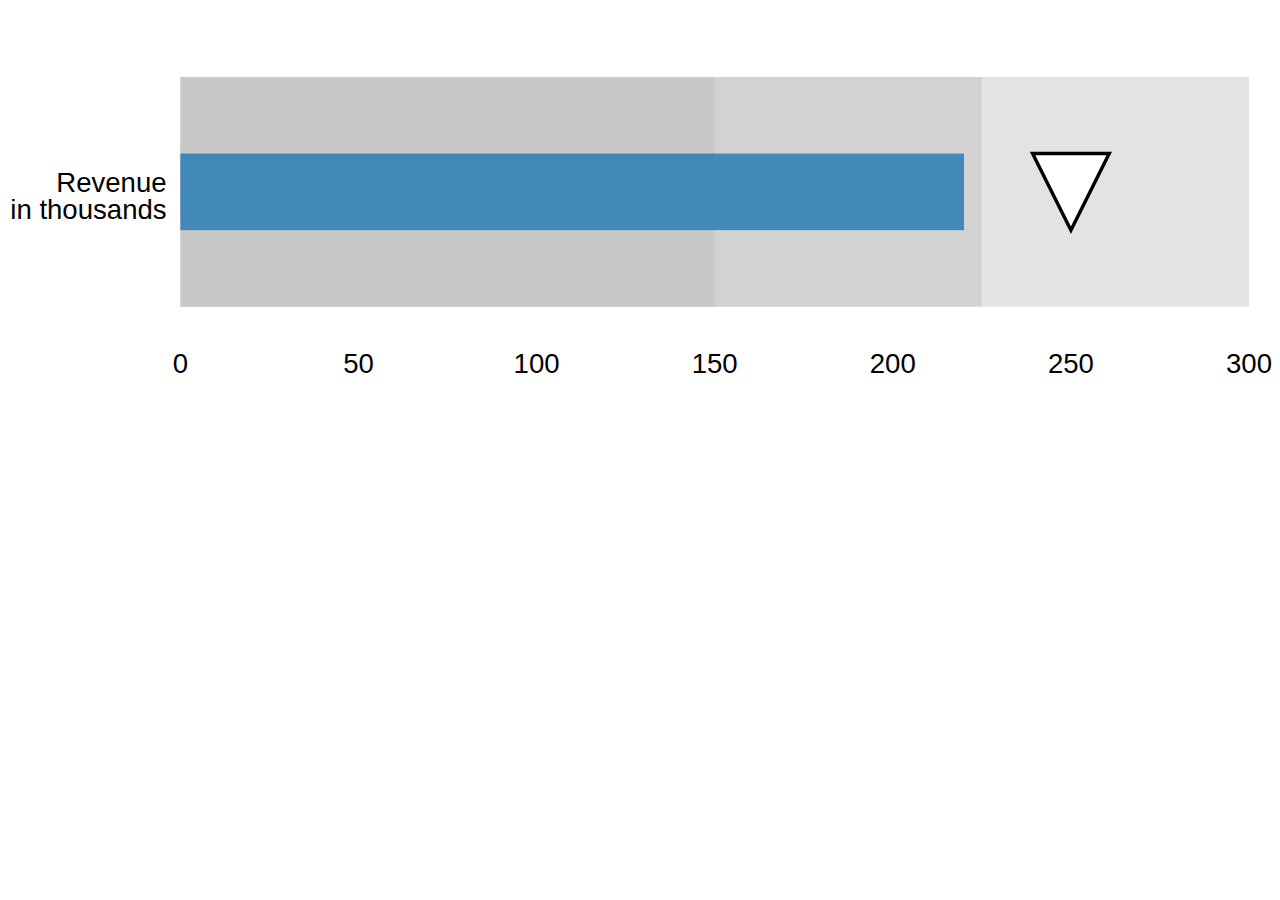
<file: www/lib/angularjs-nvd3-directives-master/examples/bulletChart.html>
<!DOCTYPE html>
<meta charset="utf-8">
<html>
<head>
    <title>Angular.js nvd3.js Bullet Chart Directive</title>
    <script src="js/angular.js"></script>
    <script src="js/d3.js"></script>
    <script src="js/nv.d3.js"></script>
    <script src="../dist/angularjs-nvd3-directives.js"></script>
    <link rel="stylesheet" href="stylesheets/nv.d3.css"/>
    <script>
        var app = angular.module("nvd3TestApp", ['nvd3ChartDirectives']);

        function ExampleCtrl($scope){
            $scope.exampleData =  {
                "title": "Revenue",
                "subtitle": "US$, in thousands",
                "ranges": [150, 225, 300],
                "measures": [220],
                "markers": [250]
            };

 //           $scope.exampleData =  {"title":"Revenue","subtitle":"US$, in thousands","ranges":[50,200,275],"measures":[220],"markers":[250]};
//            $scope.exampleData =  {"title":"Revenue","subtitle":"US$, in thousands","measures":[220],"markers":[250]};

            $scope.rangesFunction = function(){
                console.log('rangesFunction called');
                return function(d){
                    return [50,100,200];
                }
            }

        }
    </script>

</head>
<body ng-app='nvd3TestApp'>

<div ng-controller="ExampleCtrl">
    <nvd3-bullet-chart
            data="exampleData"
            id="exampleId"
            margin="{left:75,top:30,bottom:30,right:10}"
            width="550"
            height="160">
        <svg></svg>
    </nvd3-bullet-chart>

</div>

</body>
</html>
</file>
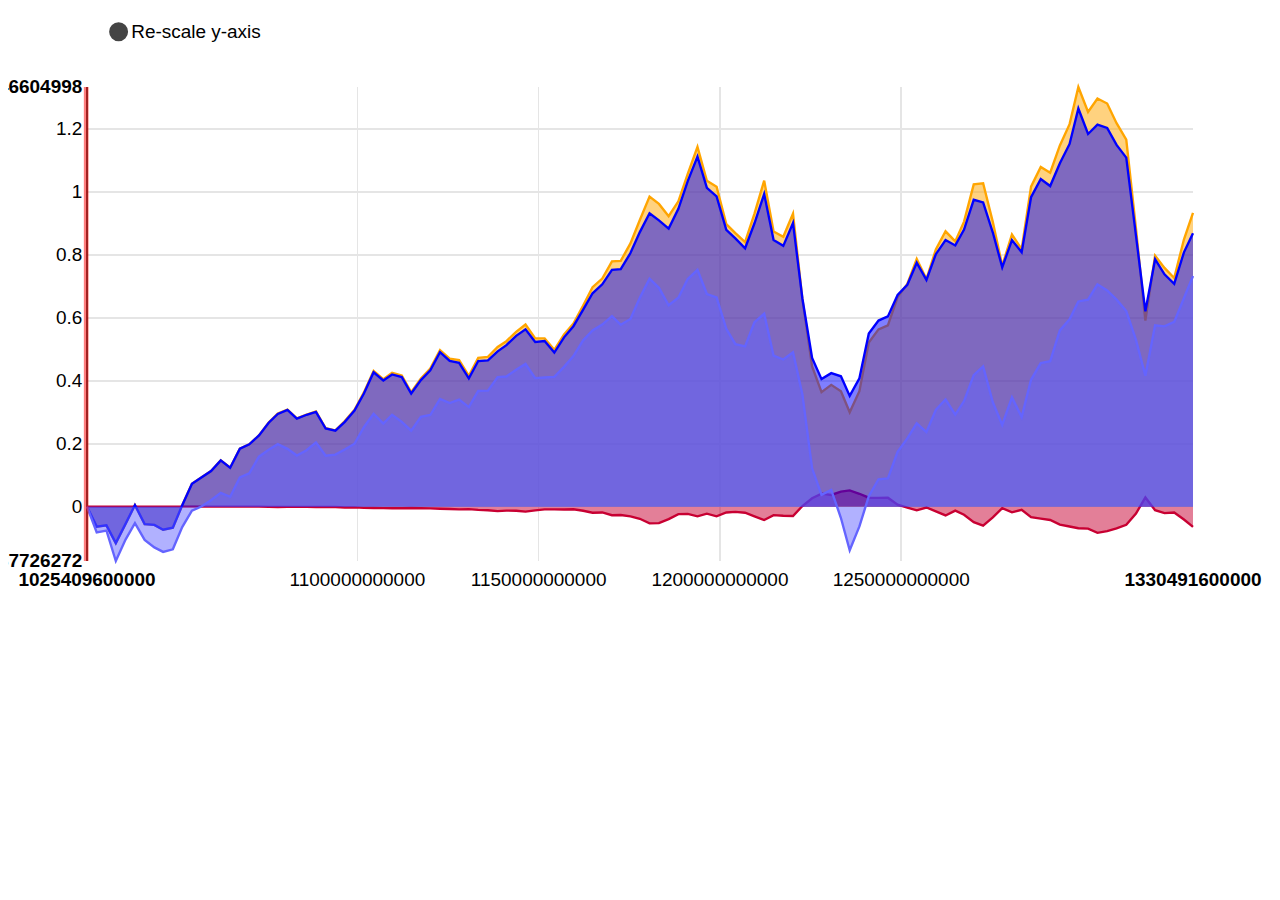
<file: www/lib/angularjs-nvd3-directives-master/examples/cumulativeLineChart.html>
<!DOCTYPE html>
<meta charset="utf-8">
<html>
<head>
    <title>Angular.js nvd3.js Cumulative Line Chart Directive</title>
    <meta http-equiv="content-type" content="text/html; charset=UTF8">
    <script src="js/angular.js"></script>
    <script src="js/d3.js"></script>
    <script src="js/nv.d3.js"></script>
    <script src="../dist/angularjs-nvd3-directives.js"></script>
    <link rel="stylesheet" href="stylesheets/nv.d3.css"/>
    <script>
        var app = angular.module("nvd3TestApp", ['nvd3ChartDirectives']);

        function ExampleCtrl($scope){
            $scope.exampleData = [
                {
                    "key": "Series 1",
                    "values": [ [ 1025409600000 , 0] , [ 1028088000000 , -6.3382185140371] , [ 1030766400000 , -5.9507873460847] , [ 1033358400000 , -11.569146943813] , [ 1036040400000 , -5.4767332317425] , [ 1038632400000 , 0.50794682203014] , [ 1041310800000 , -5.5310285460542] , [ 1043989200000 , -5.7838296963382] , [ 1046408400000 , -7.3249341615649] , [ 1049086800000 , -6.7078630712489] , [ 1051675200000 , 0.44227126150934] , [ 1054353600000 , 7.2481659343222] , [ 1056945600000 , 9.2512381306992] , [ 1059624000000 , 11.341210982529] , [ 1062302400000 , 14.734820409020] , [ 1064894400000 , 12.387148007542] , [ 1067576400000 , 18.436471461827] , [ 1070168400000 , 19.830742266977] , [ 1072846800000 , 22.643205829887] , [ 1075525200000 , 26.743156781239] , [ 1078030800000 , 29.597478802228] , [ 1080709200000 , 30.831697585341] , [ 1083297600000 , 28.054068024708] , [ 1085976000000 , 29.294079423832] , [ 1088568000000 , 30.269264061274] , [ 1091246400000 , 24.934526898906] , [ 1093924800000 , 24.265982759406] , [ 1096516800000 , 27.217794897473] , [ 1099195200000 , 30.802601992077] , [ 1101790800000 , 36.331003758254] , [ 1104469200000 , 43.142498700060] , [ 1107147600000 , 40.558263931958] , [ 1109566800000 , 42.543622385800] , [ 1112245200000 , 41.683584710331] , [ 1114833600000 , 36.375367302328] , [ 1117512000000 , 40.719688980730] , [ 1120104000000 , 43.897963036919] , [ 1122782400000 , 49.797033975368] , [ 1125460800000 , 47.085993935989] , [ 1128052800000 , 46.601972859745] , [ 1130734800000 , 41.567784572762] , [ 1133326800000 , 47.296923737245] , [ 1136005200000 , 47.642969612080] , [ 1138683600000 , 50.781515820954] , [ 1141102800000 , 52.600229204305] , [ 1143781200000 , 55.599684490628] , [ 1146369600000 , 57.920388436633] , [ 1149048000000 , 53.503593218971] , [ 1151640000000 , 53.522973979964] , [ 1154318400000 , 49.846822298548] , [ 1156996800000 , 54.721341614650] , [ 1159588800000 , 58.186236223191] , [ 1162270800000 , 63.908065540997] , [ 1164862800000 , 69.767285129367] , [ 1167541200000 , 72.534013373592] , [ 1170219600000 , 77.991819436573] , [ 1172638800000 , 78.143584404990] , [ 1175313600000 , 83.702398665233] , [ 1177905600000 , 91.140859312418] , [ 1180584000000 , 98.590960607028] , [ 1183176000000 , 96.245634754228] , [ 1185854400000 , 92.326364432615] , [ 1188532800000 , 97.068765332230] , [ 1191124800000 , 105.81025556260] , [ 1193803200000 , 114.38348777791] , [ 1196398800000 , 103.59604949810] , [ 1199077200000 , 101.72488429307] , [ 1201755600000 , 89.840147735028] , [ 1204261200000 , 86.963597532664] , [ 1206936000000 , 84.075505208491] , [ 1209528000000 , 93.170105645831] , [ 1212206400000 , 103.62838083121] , [ 1214798400000 , 87.458241365091] , [ 1217476800000 , 85.808374141319] , [ 1220155200000 , 93.158054469193] , [ 1222747200000 , 65.973252382360] , [ 1225425600000 , 44.580686638224] , [ 1228021200000 , 36.418977140128] , [ 1230699600000 , 38.727678144761] , [ 1233378000000 , 36.692674173387] , [ 1235797200000 , 30.033022809480] , [ 1238472000000 , 36.707532162718] , [ 1241064000000 , 52.191457688389] , [ 1243742400000 , 56.357883979735] , [ 1246334400000 , 57.629002180305] , [ 1249012800000 , 66.650985790166] , [ 1251691200000 , 70.839243432186] , [ 1254283200000 , 78.731998491499] , [ 1256961600000 , 72.375528540349] , [ 1259557200000 , 81.738387881630] , [ 1262235600000 , 87.539792394232] , [ 1264914000000 , 84.320762662273] , [ 1267333200000 , 90.621278391889] , [ 1270008000000 , 102.47144881651] , [ 1272600000000 , 102.79320353429] , [ 1275278400000 , 90.529736050479] , [ 1277870400000 , 76.580859994531] , [ 1280548800000 , 86.548979376972] , [ 1283227200000 , 81.879653334089] , [ 1285819200000 , 101.72550015956] , [ 1288497600000 , 107.97964852260] , [ 1291093200000 , 106.16240630785] , [ 1293771600000 , 114.84268599533] , [ 1296450000000 , 121.60793322282] , [ 1298869200000 , 133.41437346605] , [ 1301544000000 , 125.46646042904] , [ 1304136000000 , 129.76784954301] , [ 1306814400000 , 128.15798861044] , [ 1309406400000 , 121.92388706072] , [ 1312084800000 , 116.70036100870] , [ 1314763200000 , 88.367701837033] , [ 1317355200000 , 59.159665765725] , [ 1320033600000 , 79.793568139753] , [ 1322629200000 , 75.903834028417] , [ 1325307600000 , 72.704218209157] , [ 1327986000000 , 84.936990804097] , [ 1330491600000 , 93.388148670744]]
                },
                {
                    "key": "Series 2",
                    "values": [ [ 1025409600000 , 0] , [ 1028088000000 , 0] , [ 1030766400000 , 0] , [ 1033358400000 , 0] , [ 1036040400000 , 0] , [ 1038632400000 , 0] , [ 1041310800000 , 0] , [ 1043989200000 , 0] , [ 1046408400000 , 0] , [ 1049086800000 , 0] , [ 1051675200000 , 0] , [ 1054353600000 , 0] , [ 1056945600000 , 0] , [ 1059624000000 , 0] , [ 1062302400000 , 0] , [ 1064894400000 , 0] , [ 1067576400000 , 0] , [ 1070168400000 , 0] , [ 1072846800000 , 0] , [ 1075525200000 , -0.049184266875945] , [ 1078030800000 , -0.10757569491991] , [ 1080709200000 , -0.075601531307242] , [ 1083297600000 , -0.061245277988149] , [ 1085976000000 , -0.068227316401169] , [ 1088568000000 , -0.11242758058502] , [ 1091246400000 , -0.074848439408270] , [ 1093924800000 , -0.11465623676497] , [ 1096516800000 , -0.24370633342416] , [ 1099195200000 , -0.21523268478893] , [ 1101790800000 , -0.37859370911822] , [ 1104469200000 , -0.41932884345151] , [ 1107147600000 , -0.45393735984802] , [ 1109566800000 , -0.50868179522598] , [ 1112245200000 , -0.48164396881207] , [ 1114833600000 , -0.41605962887194] , [ 1117512000000 , -0.48490348490240] , [ 1120104000000 , -0.55071036101311] , [ 1122782400000 , -0.67489170505394] , [ 1125460800000 , -0.74978070939342] , [ 1128052800000 , -0.86395050745343] , [ 1130734800000 , -0.78524898506764] , [ 1133326800000 , -0.99800440950854] , [ 1136005200000 , -1.1177951153878] , [ 1138683600000 , -1.4119975432964] , [ 1141102800000 , -1.2409959736465] , [ 1143781200000 , -1.3088936375431] , [ 1146369600000 , -1.5495785469683] , [ 1149048000000 , -1.1563414981293] , [ 1151640000000 , -0.87192471725994] , [ 1154318400000 , -0.84073995183442] , [ 1156996800000 , -0.88761892867370] , [ 1159588800000 , -0.81748513917485] , [ 1162270800000 , -1.2874081041274] , [ 1164862800000 , -1.9234702981339] , [ 1167541200000 , -1.8377768147648] , [ 1170219600000 , -2.7107654031830] , [ 1172638800000 , -2.6493268125418] , [ 1175313600000 , -3.0814553134551] , [ 1177905600000 , -3.8509837783574] , [ 1180584000000 , -5.2919167850718] , [ 1183176000000 , -5.2297750650773] , [ 1185854400000 , -3.9335668501451] , [ 1188532800000 , -2.3695525190114] , [ 1191124800000 , -2.3084243151854] , [ 1193803200000 , -3.0753680726738] , [ 1196398800000 , -2.2346609938962] , [ 1199077200000 , -3.0598810361615] , [ 1201755600000 , -1.8410154270386] , [ 1204261200000 , -1.6479442038620] , [ 1206936000000 , -1.9293858622780] , [ 1209528000000 , -3.0769590460943] , [ 1212206400000 , -4.2423933501421] , [ 1214798400000 , -2.6951491617768] , [ 1217476800000 , -2.8981825939957] , [ 1220155200000 , -2.9662727940324] , [ 1222747200000 , 0.21556750497498] , [ 1225425600000 , 2.6784995167088] , [ 1228021200000 , 4.1296711248958] , [ 1230699600000 , 3.7311068218734] , [ 1233378000000 , 4.7695330866954] , [ 1235797200000 , 5.1919133040990] , [ 1238472000000 , 4.1025856045660] , [ 1241064000000 , 2.8498939666225] , [ 1243742400000 , 2.8106017222851] , [ 1246334400000 , 2.8456526669963] , [ 1249012800000 , 0.65563070754298] , [ 1251691200000 , -0.30022343874633] , [ 1254283200000 , -1.1600358228964] , [ 1256961600000 , -0.26674408835052] , [ 1259557200000 , -1.4693389757812] , [ 1262235600000 , -2.7855421590594] , [ 1264914000000 , -1.2668244065703] , [ 1267333200000 , -2.5537804115548] , [ 1270008000000 , -4.9144552474502] , [ 1272600000000 , -6.0484408234831] , [ 1275278400000 , -3.3834349033750] , [ 1277870400000 , -0.46752826932523] , [ 1280548800000 , -1.8030186027963] , [ 1283227200000 , -0.99623230097881] , [ 1285819200000 , -3.3475370235594] , [ 1288497600000 , -3.8187026520342] , [ 1291093200000 , -4.2354146250353] , [ 1293771600000 , -5.6795404292885] , [ 1296450000000 , -6.2928665328172] , [ 1298869200000 , -6.8549277434419] , [ 1301544000000 , -6.9925308360918] , [ 1304136000000 , -8.3216548655839] , [ 1306814400000 , -7.7682867271435] , [ 1309406400000 , -6.9244213301058] , [ 1312084800000 , -5.7407624451404] , [ 1314763200000 , -2.1813149077927] , [ 1317355200000 , 2.9407596325999] , [ 1320033600000 , -1.1130607112134] , [ 1322629200000 , -2.0274822307752] , [ 1325307600000 , -1.8372559072154] , [ 1327986000000 , -4.0732815531148] , [ 1330491600000 , -6.4417038470291]]
                },
                {
                    "key": "Series 3",
                    "values": [ [ 1025409600000 , 0] , [ 1028088000000 , -6.3382185140371] , [ 1030766400000 , -5.9507873460847] , [ 1033358400000 , -11.569146943813] , [ 1036040400000 , -5.4767332317425] , [ 1038632400000 , 0.50794682203014] , [ 1041310800000 , -5.5310285460542] , [ 1043989200000 , -5.7838296963382] , [ 1046408400000 , -7.3249341615649] , [ 1049086800000 , -6.7078630712489] , [ 1051675200000 , 0.44227126150934] , [ 1054353600000 , 7.2481659343222] , [ 1056945600000 , 9.2512381306992] , [ 1059624000000 , 11.341210982529] , [ 1062302400000 , 14.734820409020] , [ 1064894400000 , 12.387148007542] , [ 1067576400000 , 18.436471461827] , [ 1070168400000 , 19.830742266977] , [ 1072846800000 , 22.643205829887] , [ 1075525200000 , 26.693972514363] , [ 1078030800000 , 29.489903107308] , [ 1080709200000 , 30.756096054034] , [ 1083297600000 , 27.992822746720] , [ 1085976000000 , 29.225852107431] , [ 1088568000000 , 30.156836480689] , [ 1091246400000 , 24.859678459498] , [ 1093924800000 , 24.151326522641] , [ 1096516800000 , 26.974088564049] , [ 1099195200000 , 30.587369307288] , [ 1101790800000 , 35.952410049136] , [ 1104469200000 , 42.723169856608] , [ 1107147600000 , 40.104326572110] , [ 1109566800000 , 42.034940590574] , [ 1112245200000 , 41.201940741519] , [ 1114833600000 , 35.959307673456] , [ 1117512000000 , 40.234785495828] , [ 1120104000000 , 43.347252675906] , [ 1122782400000 , 49.122142270314] , [ 1125460800000 , 46.336213226596] , [ 1128052800000 , 45.738022352292] , [ 1130734800000 , 40.782535587694] , [ 1133326800000 , 46.298919327736] , [ 1136005200000 , 46.525174496692] , [ 1138683600000 , 49.369518277658] , [ 1141102800000 , 51.359233230659] , [ 1143781200000 , 54.290790853085] , [ 1146369600000 , 56.370809889665] , [ 1149048000000 , 52.347251720842] , [ 1151640000000 , 52.651049262704] , [ 1154318400000 , 49.006082346714] , [ 1156996800000 , 53.833722685976] , [ 1159588800000 , 57.368751084016] , [ 1162270800000 , 62.620657436870] , [ 1164862800000 , 67.843814831233] , [ 1167541200000 , 70.696236558827] , [ 1170219600000 , 75.281054033390] , [ 1172638800000 , 75.494257592448] , [ 1175313600000 , 80.620943351778] , [ 1177905600000 , 87.289875534061] , [ 1180584000000 , 93.299043821956] , [ 1183176000000 , 91.015859689151] , [ 1185854400000 , 88.392797582470] , [ 1188532800000 , 94.699212813219] , [ 1191124800000 , 103.50183124741] , [ 1193803200000 , 111.30811970524] , [ 1196398800000 , 101.36138850420] , [ 1199077200000 , 98.665003256909] , [ 1201755600000 , 87.999132307989] , [ 1204261200000 , 85.315653328802] , [ 1206936000000 , 82.146119346213] , [ 1209528000000 , 90.093146599737] , [ 1212206400000 , 99.385987481068] , [ 1214798400000 , 84.763092203314] , [ 1217476800000 , 82.910191547323] , [ 1220155200000 , 90.191781675161] , [ 1222747200000 , 66.188819887335] , [ 1225425600000 , 47.259186154933] , [ 1228021200000 , 40.548648265024] , [ 1230699600000 , 42.458784966634] , [ 1233378000000 , 41.462207260082] , [ 1235797200000 , 35.224936113579] , [ 1238472000000 , 40.810117767284] , [ 1241064000000 , 55.041351655012] , [ 1243742400000 , 59.168485702020] , [ 1246334400000 , 60.474654847301] , [ 1249012800000 , 67.306616497709] , [ 1251691200000 , 70.539019993440] , [ 1254283200000 , 77.571962668603] , [ 1256961600000 , 72.108784451998] , [ 1259557200000 , 80.269048905849] , [ 1262235600000 , 84.754250235173] , [ 1264914000000 , 83.053938255703] , [ 1267333200000 , 88.067497980334] , [ 1270008000000 , 97.556993569060] , [ 1272600000000 , 96.744762710807] , [ 1275278400000 , 87.146301147104] , [ 1277870400000 , 76.113331725206] , [ 1280548800000 , 84.745960774176] , [ 1283227200000 , 80.883421033110] , [ 1285819200000 , 98.377963136001] , [ 1288497600000 , 104.16094587057] , [ 1291093200000 , 101.92699168281] , [ 1293771600000 , 109.16314556604] , [ 1296450000000 , 115.31506669000] , [ 1298869200000 , 126.55944572261] , [ 1301544000000 , 118.47392959295] , [ 1304136000000 , 121.44619467743] , [ 1306814400000 , 120.38970188330] , [ 1309406400000 , 114.99946573061] , [ 1312084800000 , 110.95959856356] , [ 1314763200000 , 86.186386929240] , [ 1317355200000 , 62.100425398325] , [ 1320033600000 , 78.680507428540] , [ 1322629200000 , 73.876351797642] , [ 1325307600000 , 70.866962301942] , [ 1327986000000 , 80.863709250982] , [ 1330491600000 , 86.946444823715]]
                },
                {
                    "key": "Series 4",
                    "values": [ [ 1025409600000 , -7.0674410638835] , [ 1028088000000 , -14.663359292964] , [ 1030766400000 , -14.104393060540] , [ 1033358400000 , -23.114477037218] , [ 1036040400000 , -16.774256687841] , [ 1038632400000 , -11.902028464000] , [ 1041310800000 , -16.883038668422] , [ 1043989200000 , -19.104223676831] , [ 1046408400000 , -20.420523282736] , [ 1049086800000 , -19.660555051587] , [ 1051675200000 , -13.106911231646] , [ 1054353600000 , -8.2448460302143] , [ 1056945600000 , -7.0313058730976] , [ 1059624000000 , -5.1485118700389] , [ 1062302400000 , -3.0011028761469] , [ 1064894400000 , -4.1367265281467] , [ 1067576400000 , 1.5425209565025] , [ 1070168400000 , 2.7673533607299] , [ 1072846800000 , 7.7077114755360] , [ 1075525200000 , 9.7565015112434] , [ 1078030800000 , 11.396888609473] , [ 1080709200000 , 10.013964745578] , [ 1083297600000 , 8.0558890950562] , [ 1085976000000 , 9.6081966657458] , [ 1088568000000 , 11.918590426432] , [ 1091246400000 , 7.9945345523982] , [ 1093924800000 , 8.3201276776796] , [ 1096516800000 , 9.8283954846342] , [ 1099195200000 , 11.527125859650] , [ 1101790800000 , 16.413657596527] , [ 1104469200000 , 20.393798297928] , [ 1107147600000 , 17.456308413907] , [ 1109566800000 , 20.087778400999] , [ 1112245200000 , 17.988336990817] , [ 1114833600000 , 15.378490151331] , [ 1117512000000 , 19.474322935730] , [ 1120104000000 , 20.013851070354] , [ 1122782400000 , 24.749943726975] , [ 1125460800000 , 23.558710274826] , [ 1128052800000 , 24.558915040889] , [ 1130734800000 , 22.355860488034] , [ 1133326800000 , 27.138026265756] , [ 1136005200000 , 27.202220808591] , [ 1138683600000 , 31.219437344964] , [ 1141102800000 , 31.392355525125] , [ 1143781200000 , 33.373099232542] , [ 1146369600000 , 35.095277582309] , [ 1149048000000 , 30.923356507615] , [ 1151640000000 , 31.083717332561] , [ 1154318400000 , 31.290690671561] , [ 1156996800000 , 34.247769216679] , [ 1159588800000 , 37.411073177620] , [ 1162270800000 , 42.079177096411] , [ 1164862800000 , 44.978191659648] , [ 1167541200000 , 46.713271025310] , [ 1170219600000 , 49.203892437699] , [ 1172638800000 , 46.684723471826] , [ 1175313600000 , 48.385458973500] , [ 1177905600000 , 54.660197840305] , [ 1180584000000 , 60.311838415602] , [ 1183176000000 , 57.583282204682] , [ 1185854400000 , 52.425398898751] , [ 1188532800000 , 54.663538086985] , [ 1191124800000 , 60.181844325224] , [ 1193803200000 , 62.877219773621] , [ 1196398800000 , 55.760611512951] , [ 1199077200000 , 54.735280367784] , [ 1201755600000 , 45.495912959474] , [ 1204261200000 , 40.934919015876] , [ 1206936000000 , 40.303777633187] , [ 1209528000000 , 47.403740368773] , [ 1212206400000 , 49.951960898839] , [ 1214798400000 , 37.534590035098] , [ 1217476800000 , 36.405758293321] , [ 1220155200000 , 38.545373001858] , [ 1222747200000 , 26.106358664455] , [ 1225425600000 , 4.2658006768744] , [ 1228021200000 , -3.5517839867557] , [ 1230699600000 , -2.0878920761513] , [ 1233378000000 , -10.408879093829] , [ 1235797200000 , -19.924242196038] , [ 1238472000000 , -12.906491912782] , [ 1241064000000 , -3.9774866468346] , [ 1243742400000 , 1.0319171601402] , [ 1246334400000 , 1.3109350357718] , [ 1249012800000 , 9.1668309061935] , [ 1251691200000 , 13.121178985954] , [ 1254283200000 , 17.578680237511] , [ 1256961600000 , 14.971294355085] , [ 1259557200000 , 21.551327027338] , [ 1262235600000 , 24.592328423819] , [ 1264914000000 , 20.158087829555] , [ 1267333200000 , 24.135661929185] , [ 1270008000000 , 31.815205405903] , [ 1272600000000 , 34.389524768466] , [ 1275278400000 , 23.785555857522] , [ 1277870400000 , 17.082756649072] , [ 1280548800000 , 25.248007727100] , [ 1283227200000 , 19.415179069165] , [ 1285819200000 , 30.413636349327] , [ 1288497600000 , 35.357952964550] , [ 1291093200000 , 35.886413535859] , [ 1293771600000 , 45.003601951959] , [ 1296450000000 , 48.274893564020] , [ 1298869200000 , 53.562864914648] , [ 1301544000000 , 54.108274337412] , [ 1304136000000 , 58.618190111927] , [ 1306814400000 , 56.806793965598] , [ 1309406400000 , 54.135477252994] , [ 1312084800000 , 50.735258942442] , [ 1314763200000 , 42.208170945813] , [ 1317355200000 , 31.617916826724] , [ 1320033600000 , 46.492005006737] , [ 1322629200000 , 46.203116922145] , [ 1325307600000 , 47.541427643137] , [ 1327986000000 , 54.518998440993] , [ 1330491600000 , 61.099720234693]]
                }
            ];

            $scope.xFunction = function(){
                return function(d) {
                    return d[0];
                }
            };

            $scope.yFunction = function(){
                return function(d) {
                    return d[1]/100;
                }
            }

            var colorArray = ['#ffa500', '#c80032', '#0000ff', '#6464ff'];
            $scope.colorFunction = function(){
                return function(d, i){
                    return colorArray[i];
                }
            }

        }
    </script>

</head>
<body ng-app='nvd3TestApp'>

<div ng-controller="ExampleCtrl">
    <nvd3-cumulative-line-chart
            data="exampleData"
            id="exampleId"
            width="800"
            height="400"
            showXAxis="true"
            showYAxis="true"
            tooltips="true"
            interactive="true"
            x="xFunction()"
            y="yFunction()"
            color="colorFunction()"
            isArea="true"
            margin="{left:50,top:50,bottom:50,right:50}"
            >
        <svg></svg>
    </nvd3-cumulative-line-chart>

</div>

</body>
</html>
</file>
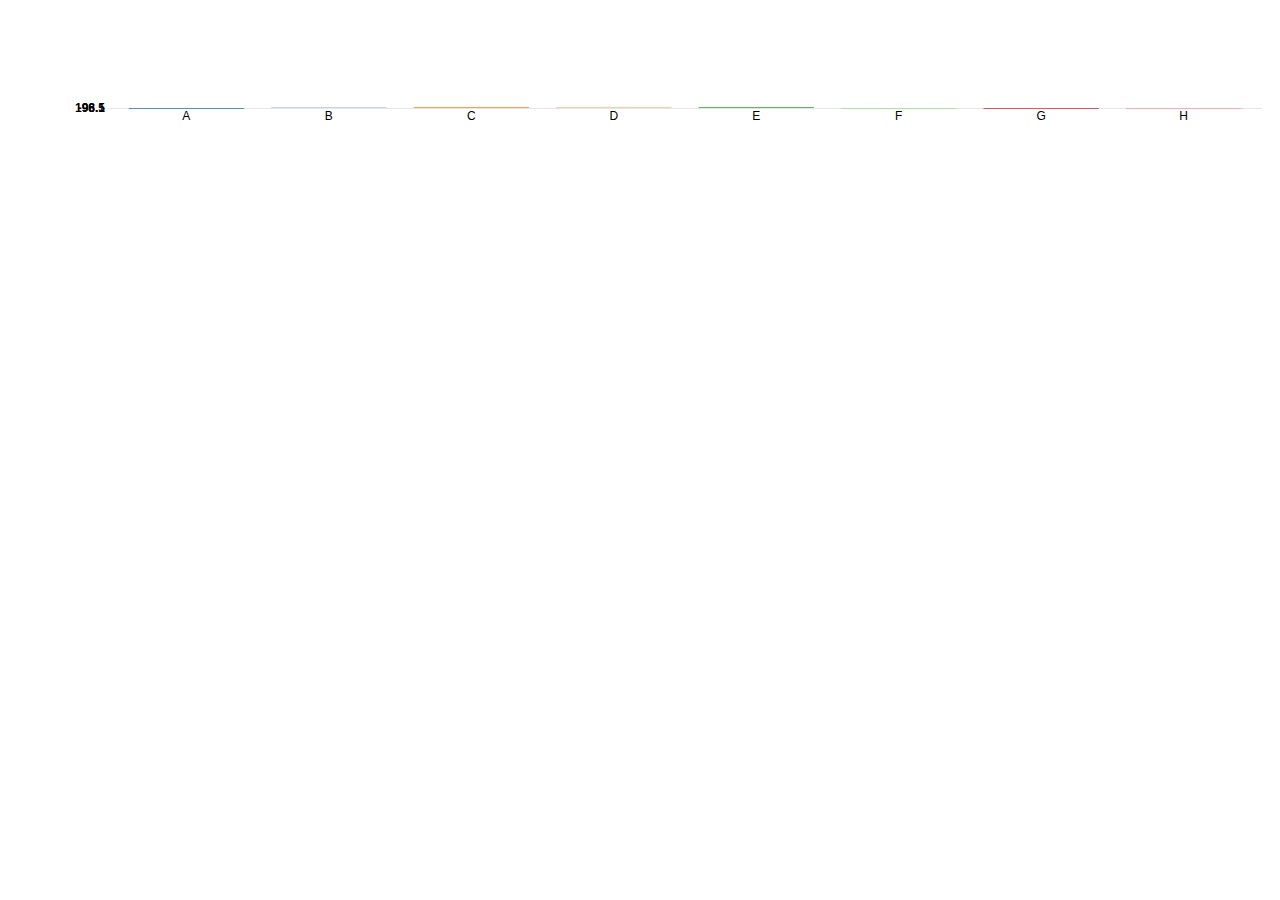
<file: www/lib/angularjs-nvd3-directives-master/examples/discreteBar.with.automatic.resize.html>
<!DOCTYPE html>
<meta charset="utf-8">
<html>
<head>
    <title>Angular.js nvd3.js Line Chart Directive</title>
    <meta http-equiv="content-type" content="text/html; charset=UTF8">
    <script src="js/angular.js"></script>
    <script src="js/d3.js"></script>
    <script src="js/nv.d3.js"></script>
    <script src="../dist/angularjs-nvd3-directives.js"></script>
    <link rel="stylesheet" href="stylesheets/nv.d3.css"/>
    <script>
        var app = angular.module("nvd3TestApp", ['nvd3ChartDirectives']);

        function ExampleCtrl($scope){
            $scope.exampleData = [
                {
                    key: "Cumulative Return",
                    values: [
                        ["A", -29.765957771107 ],
                        ["B" , 0 ],
                        ["C" , 32.807804682612 ],
                        ["D" , 196.45946739256 ],
                        ["E" , 0.19434030906893 ],
                        ["F" , -98.079782601442 ],
                        ["G" , -13.925743130903 ],
                        ["H" , -5.1387322875705 ]
                    ]
                }
            ];

        }
    </script>

</head>
<body ng-app='nvd3TestApp'>

<div ng-controller="ExampleCtrl">
    <nvd3-discrete-bar-chart
            data="exampleData"
            id="exampleId"
            margin="{left:100,top:100,bottom:50,right:10}"
            showXAxis="true"
            showYAxis="true">
        <svg></svg>
    </nvd3-discrete-bar-chart>
</div>

</body>
</html>
</file>
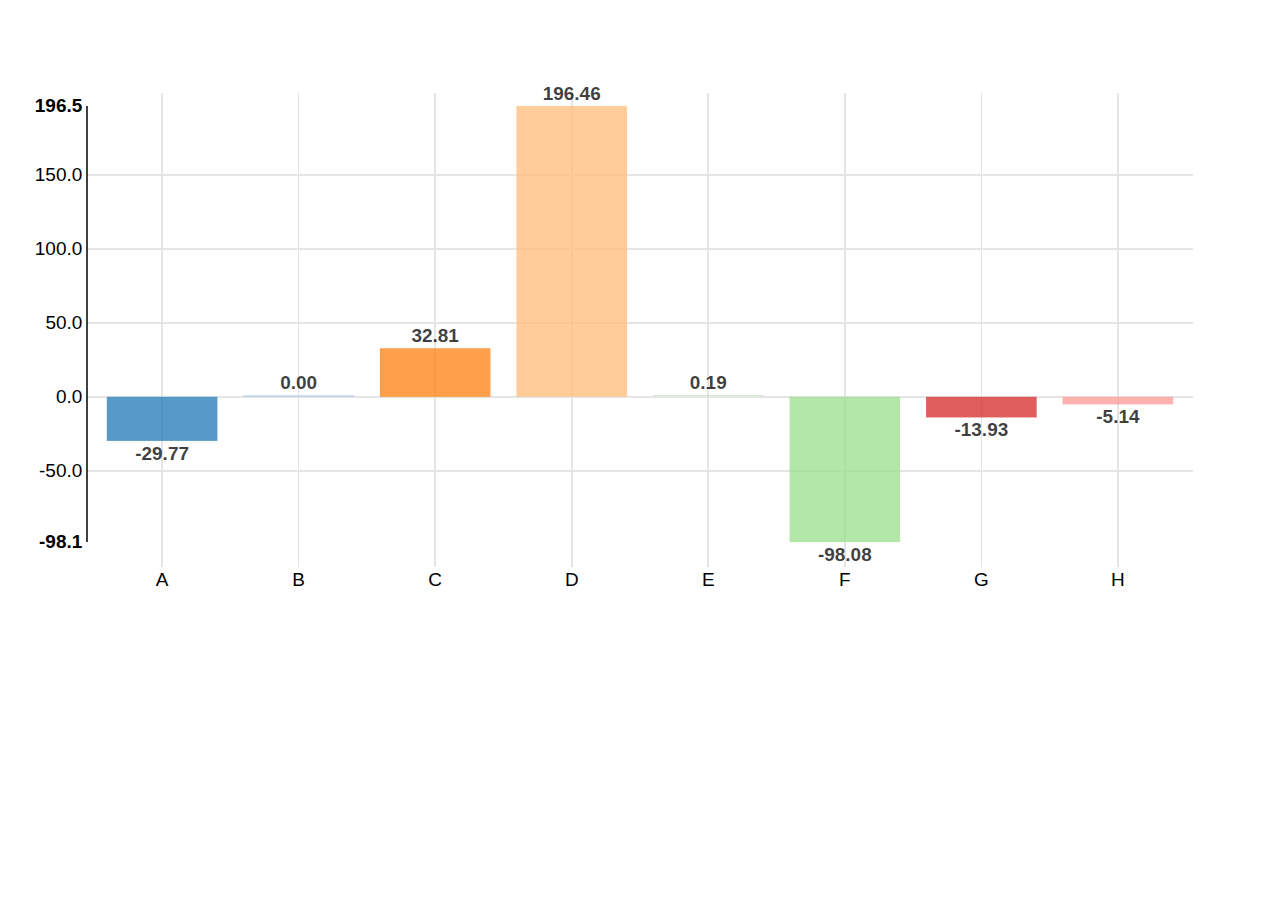
<file: www/lib/angularjs-nvd3-directives-master/examples/discreteBar.with.event.html>
<!DOCTYPE html>
<meta charset="utf-8">
<html>
<head>
    <title>Angular.js nvd3.js Line Chart Directive</title>
    <meta http-equiv="content-type" content="text/html; charset=UTF8">
    <script src="js/angular.js"></script>
    <script src="js/d3.js"></script>
    <script src="js/nv.d3.js"></script>
    <script src="../dist/angularjs-nvd3-directives.js"></script>
    <link rel="stylesheet" href="stylesheets/nv.d3.css"/>
    <script>
        var app = angular.module("nvd3TestApp", ['nvd3ChartDirectives']);

        function ExampleCtrl($scope){
            $scope.exampleData = [
                {
                    key: "Cumulative Return",
                    values: [
                        ["A", -29.765957771107 ],
                        ["B" , 0 ],
                        ["C" , 32.807804682612 ],
                        ["D" , 196.45946739256 ],
                        ["E" , 0.19434030906893 ],
                        ["F" , -98.079782601442 ],
                        ["G" , -13.925743130903 ],
                        ["H" , -5.1387322875705 ]
                    ]
                }
            ];

            $scope.$on('tooltipShow.directive', function(event){
                console.log('scope.tooltipShow', event);
            });

            $scope.$on('tooltipHide.directive', function(event){
                console.log('scope.tooltipHide', event);
            });

        }
    </script>

</head>
<body ng-app='nvd3TestApp'>

<div ng-controller="ExampleCtrl">
    <nvd3-discrete-bar-chart
            data="exampleData"
            id="exampleId"
            width="800"
            height="400"
            tooltips="true"
            showXAxis="true"
            showYAxis="true"
            showValues="true">
        <svg></svg>
    </nvd3-discrete-bar-chart>
</div>

</body>
</html>
</file>
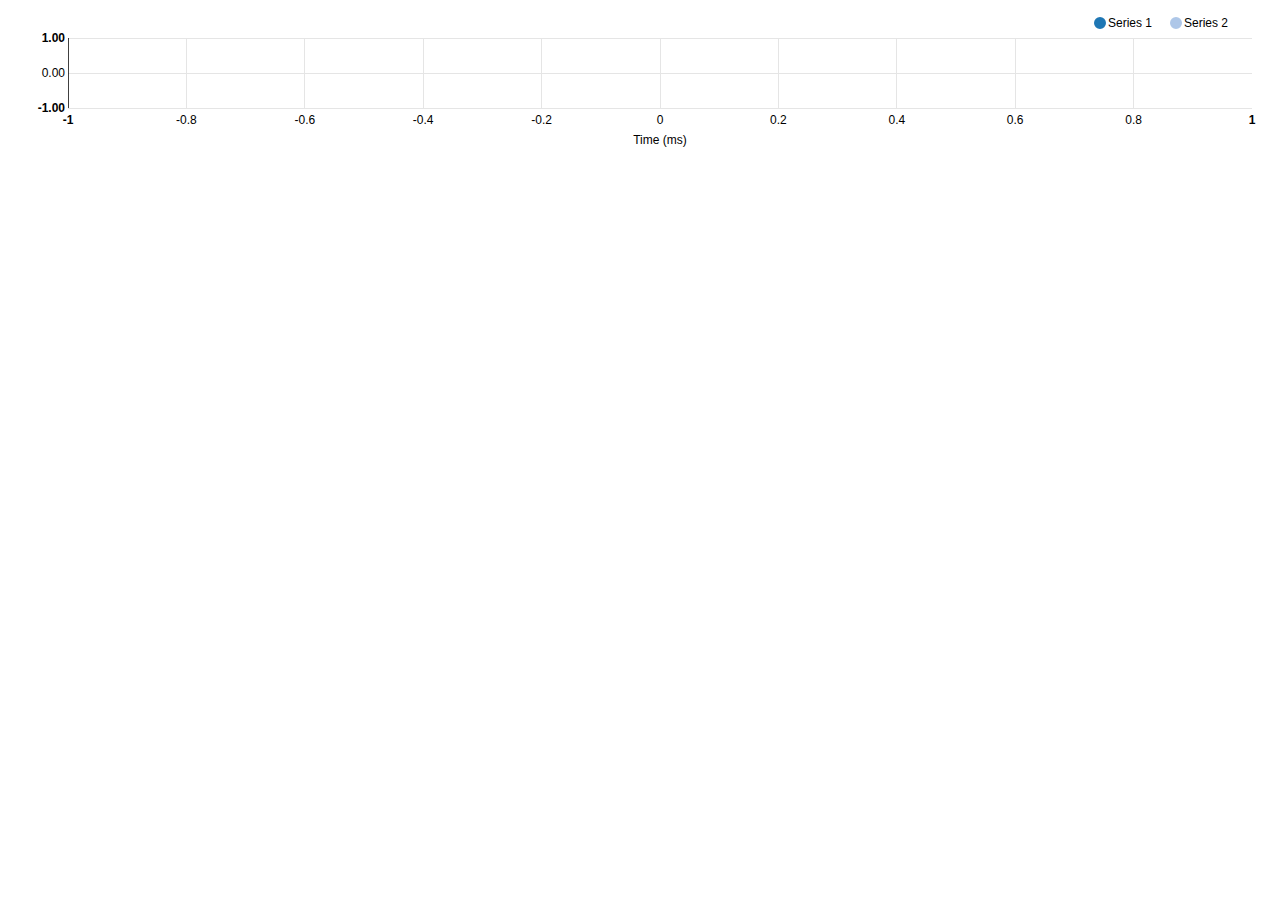
<file: www/lib/angularjs-nvd3-directives-master/examples/issue.108.nvd3.native.html>
<!DOCTYPE html>
<meta charset="utf-8">
<html>
<head>
    <title>Line Chart nvd3.js Native</title>
    <meta http-equiv="content-type" content="text/html; charset=UTF8">
    <script src="js/d3.js"></script>
    <script src="js/nv.d3.js"></script>
    <script src="js/moment.js"></script>
    <link rel="stylesheet" href="stylesheets/nv.d3.css"/>
</head>
<body>
<div id="chart">
    <svg></svg>
</div>
<script>
    var data = [
        {
            "key": "Series 1",
            "values": [ [ 1025409600000 , 0] , [ 1028088000000 , -6.3382185140371] , [ 1030766400000 , -5.9507873460847] , [ 1033358400000 , -11.569146943813] , [ 1036040400000 , -5.4767332317425] , [ 1038632400000 , 0.50794682203014] , [ 1041310800000 , -5.5310285460542] , [ 1043989200000 , -5.7838296963382] , [ 1046408400000 , -7.3249341615649] , [ 1049086800000 , -6.7078630712489] , [ 1051675200000 , 0.44227126150934] , [ 1054353600000 , 7.2481659343222] , [ 1056945600000 , 9.2512381306992] , [ 1059624000000 , 11.341210982529] , [ 1062302400000 , 14.734820409020] , [ 1064894400000 , 12.387148007542] , [ 1067576400000 , 18.436471461827] , [ 1070168400000 , 19.830742266977] , [ 1072846800000 , 22.643205829887] , [ 1075525200000 , 26.743156781239] , [ 1078030800000 , 29.597478802228] , [ 1080709200000 , 30.831697585341] , [ 1083297600000 , 28.054068024708] , [ 1085976000000 , 29.294079423832] , [ 1088568000000 , 30.269264061274] , [ 1091246400000 , 24.934526898906] , [ 1093924800000 , 24.265982759406] , [ 1096516800000 , 27.217794897473] , [ 1099195200000 , 30.802601992077] , [ 1101790800000 , 36.331003758254] , [ 1104469200000 , 43.142498700060] , [ 1107147600000 , 40.558263931958] , [ 1109566800000 , 42.543622385800] , [ 1112245200000 , 41.683584710331] , [ 1114833600000 , 36.375367302328] , [ 1117512000000 , 40.719688980730] , [ 1120104000000 , 43.897963036919] , [ 1122782400000 , 49.797033975368] , [ 1125460800000 , 47.085993935989] , [ 1128052800000 , 46.601972859745] , [ 1130734800000 , 41.567784572762] , [ 1133326800000 , 47.296923737245] , [ 1136005200000 , 47.642969612080] , [ 1138683600000 , 50.781515820954] , [ 1141102800000 , 52.600229204305] , [ 1143781200000 , 55.599684490628] , [ 1146369600000 , 57.920388436633] , [ 1149048000000 , 53.503593218971] , [ 1151640000000 , 53.522973979964] , [ 1154318400000 , 49.846822298548] , [ 1156996800000 , 54.721341614650] , [ 1159588800000 , 58.186236223191] , [ 1162270800000 , 63.908065540997] , [ 1164862800000 , 69.767285129367] , [ 1167541200000 , 72.534013373592] , [ 1170219600000 , 77.991819436573] , [ 1172638800000 , 78.143584404990] , [ 1175313600000 , 83.702398665233] , [ 1177905600000 , 91.140859312418] , [ 1180584000000 , 98.590960607028] , [ 1183176000000 , 96.245634754228] , [ 1185854400000 , 92.326364432615] , [ 1188532800000 , 97.068765332230] , [ 1191124800000 , 105.81025556260] , [ 1193803200000 , 114.38348777791] , [ 1196398800000 , 103.59604949810] , [ 1199077200000 , 101.72488429307] , [ 1201755600000 , 89.840147735028] , [ 1204261200000 , 86.963597532664] , [ 1206936000000 , 84.075505208491] , [ 1209528000000 , 93.170105645831] , [ 1212206400000 , 103.62838083121] , [ 1214798400000 , 87.458241365091] , [ 1217476800000 , 85.808374141319] , [ 1220155200000 , 93.158054469193] , [ 1222747200000 , 65.973252382360] , [ 1225425600000 , 44.580686638224] , [ 1228021200000 , 36.418977140128] , [ 1230699600000 , 38.727678144761] , [ 1233378000000 , 36.692674173387] , [ 1235797200000 , 30.033022809480] , [ 1238472000000 , 36.707532162718] , [ 1241064000000 , 52.191457688389] , [ 1243742400000 , 56.357883979735] , [ 1246334400000 , 57.629002180305] , [ 1249012800000 , 66.650985790166] , [ 1251691200000 , 70.839243432186] , [ 1254283200000 , 78.731998491499] , [ 1256961600000 , 72.375528540349] , [ 1259557200000 , 81.738387881630] , [ 1262235600000 , 87.539792394232] , [ 1264914000000 , 84.320762662273] , [ 1267333200000 , 90.621278391889] , [ 1270008000000 , 102.47144881651] , [ 1272600000000 , 102.79320353429] , [ 1275278400000 , 90.529736050479] , [ 1277870400000 , 76.580859994531] , [ 1280548800000 , 86.548979376972] , [ 1283227200000 , 81.879653334089] , [ 1285819200000 , 101.72550015956] , [ 1288497600000 , 107.97964852260] , [ 1291093200000 , 106.16240630785] , [ 1293771600000 , 114.84268599533] , [ 1296450000000 , 121.60793322282] , [ 1298869200000 , 133.41437346605] , [ 1301544000000 , 125.46646042904] , [ 1304136000000 , 129.76784954301] , [ 1306814400000 , 128.15798861044] , [ 1309406400000 , 121.92388706072] , [ 1312084800000 , 116.70036100870] , [ 1314763200000 , 88.367701837033] , [ 1317355200000 , 59.159665765725] , [ 1320033600000 , 79.793568139753] , [ 1322629200000 , 75.903834028417] , [ 1325307600000 , 72.704218209157] , [ 1327986000000 , 84.936990804097] , [ 1330491600000 , 93.388148670744]]
        },
        {
            "key": "Series 2",
            "values": [ [ 1025409600000 , 0] , [ 1028088000000 , -6.3382185140371] , [ 1030766400000 , -5.9507873460847] , [ 1033358400000 , -11.569146943813] , [ 1036040400000 , -5.4767332317425] , [ 1038632400000 , 0.50794682203014] , [ 1041310800000 , -5.5310285460542] , [ 1043989200000 , -5.7838296963382] , [ 1046408400000 , -7.3249341615649] , [ 1049086800000 , -6.7078630712489] , [ 1051675200000 , 0.44227126150934] , [ 1054353600000 , 7.2481659343222] , [ 1056945600000 , 9.2512381306992] , [ 1059624000000 , 11.341210982529] , [ 1062302400000 , 14.734820409020] , [ 1064894400000 , 12.387148007542] , [ 1067576400000 , 18.436471461827] , [ 1070168400000 , 19.830742266977] , [ 1072846800000 , 22.643205829887] , [ 1075525200000 , 26.743156781239] , [ 1078030800000 , 29.597478802228] , [ 1080709200000 , 30.831697585341] , [ 1083297600000 , 28.054068024708] , [ 1085976000000 , 29.294079423832] , [ 1088568000000 , 30.269264061274] , [ 1091246400000 , 24.934526898906] , [ 1093924800000 , 24.265982759406] , [ 1096516800000 , 27.217794897473] , [ 1099195200000 , 30.802601992077] , [ 1101790800000 , 36.331003758254] , [ 1104469200000 , 43.142498700060] , [ 1107147600000 , 40.558263931958] , [ 1109566800000 , 42.543622385800] , [ 1112245200000 , 41.683584710331] , [ 1114833600000 , 36.375367302328] , [ 1117512000000 , 40.719688980730] , [ 1120104000000 , 43.897963036919] , [ 1122782400000 , 49.797033975368] , [ 1125460800000 , 47.085993935989] , [ 1128052800000 , 46.601972859745] , [ 1130734800000 , 41.567784572762] , [ 1133326800000 , 47.296923737245] , [ 1136005200000 , 47.642969612080] , [ 1138683600000 , 50.781515820954] , [ 1141102800000 , 52.600229204305] , [ 1143781200000 , 55.599684490628] , [ 1146369600000 , 57.920388436633] , [ 1149048000000 , 53.503593218971] , [ 1151640000000 , 53.522973979964] , [ 1154318400000 , 49.846822298548] , [ 1156996800000 , 54.721341614650] , [ 1159588800000 , 58.186236223191] , [ 1162270800000 , 63.908065540997] , [ 1164862800000 , 69.767285129367] , [ 1167541200000 , 72.534013373592] , [ 1170219600000 , 77.991819436573] , [ 1172638800000 , 78.143584404990] , [ 1175313600000 , 83.702398665233] , [ 1177905600000 , 91.140859312418] , [ 1180584000000 , 98.590960607028] , [ 1183176000000 , 96.245634754228] , [ 1185854400000 , 92.326364432615] , [ 1188532800000 , 97.068765332230] , [ 1191124800000 , 105.81025556260] , [ 1193803200000 , 114.38348777791] , [ 1196398800000 , 103.59604949810] , [ 1199077200000 , 101.72488429307] , [ 1201755600000 , 89.840147735028] , [ 1204261200000 , 86.963597532664] , [ 1206936000000 , 84.075505208491] , [ 1209528000000 , 93.170105645831] , [ 1212206400000 , 103.62838083121] , [ 1214798400000 , 87.458241365091] , [ 1217476800000 , 85.808374141319] , [ 1220155200000 , 93.158054469193] , [ 1222747200000 , 65.973252382360] , [ 1225425600000 , 44.580686638224] , [ 1228021200000 , 36.418977140128] , [ 1230699600000 , 38.727678144761] , [ 1233378000000 , 36.692674173387] , [ 1235797200000 , 30.033022809480] , [ 1238472000000 , 36.707532162718] , [ 1241064000000 , 52.191457688389] , [ 1243742400000 , 56.357883979735] , [ 1246334400000 , 57.629002180305] , [ 1249012800000 , 66.650985790166] , [ 1251691200000 , 70.839243432186] , [ 1254283200000 , 78.731998491499] , [ 1256961600000 , 72.375528540349] , [ 1259557200000 , 81.738387881630] , [ 1262235600000 , 87.539792394232] , [ 1264914000000 , 84.320762662273] , [ 1267333200000 , 90.621278391889] , [ 1270008000000 , 102.47144881651] , [ 1272600000000 , 102.79320353429] , [ 1275278400000 , 90.529736050479] , [ 1277870400000 , 76.580859994531] , [ 1280548800000 , 86.548979376972] , [ 1283227200000 , 81.879653334089] , [ 1285819200000 , 101.72550015956] , [ 1288497600000 , 107.97964852260] , [ 1291093200000 , 106.16240630785] , [ 1293771600000 , 114.84268599533] , [ 1296450000000 , 121.60793322282] , [ 1298869200000 , 133.41437346605] , [ 1301544000000 , 125.46646042904] , [ 1304136000000 , 129.76784954301] , [ 1306814400000 , 128.15798861044] , [ 1309406400000 , 121.92388706072] , [ 1312084800000 , 116.70036100870] , [ 1314763200000 , 88.367701837033] , [ 1317355200000 , 59.159665765725] , [ 1320033600000 , 79.793568139753] , [ 1322629200000 , 75.903834028417] , [ 1325307600000 , 72.704218209157] , [ 1327986000000 , 84.936990804097] , [ 1330491600000 , 93.388148670744]]
        }];

    nv.addGraph(function() {
        var chart = nv.models.lineChart();

        chart.xAxis
                .axisLabel('Time (ms)')
                .tickFormat(d3.format(',r'));

        chart.yAxis
                .axisLabel('Voltage (v)')
                .tickFormat(d3.format('.02f'));

        d3.select('#chart svg')
                .datum(data)
                .transition().duration(500)
                .call(chart);

        nv.utils.windowResize(chart.update);

        return chart;
    });

</script>


</body>
</html>
</file>
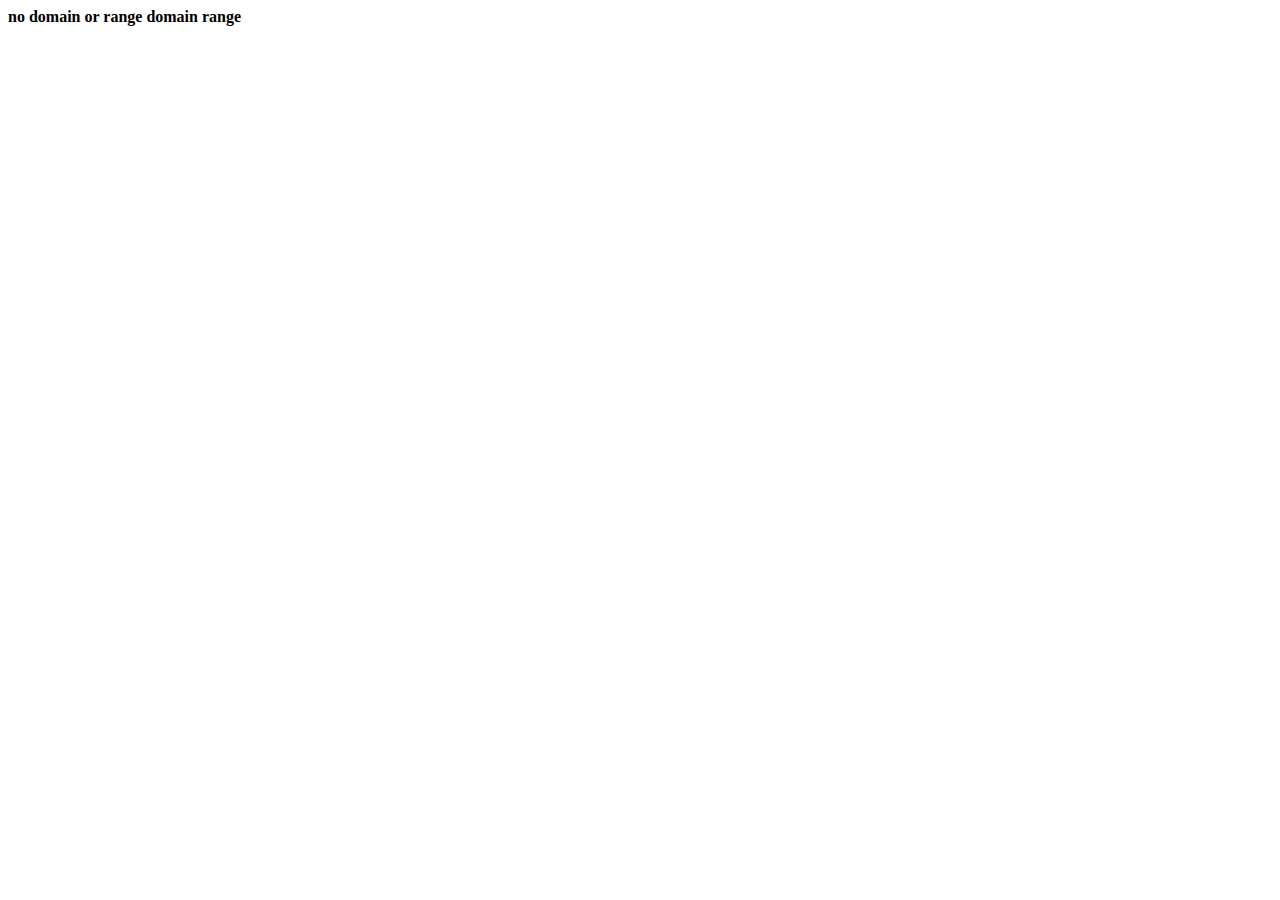
<file: www/lib/angularjs-nvd3-directives-master/examples/issue.114.html>
<!DOCTYPE html>
<meta charset="utf-8">
<html>
<head>
    <title>Angular.js nvd3.js Line Chart Directive</title>
    <meta http-equiv="content-type" content="text/html; charset=UTF8">
    <script src="js/angular.js"></script>
    <script src="js/d3.js"></script>
    <script src="js/nv.d3.js"></script>
    <script src="js/moment.js"></script>
    <script src="../dist/angularjs-nvd3-directives.js"></script>
    <link rel="stylesheet" href="stylesheets/nv.d3.css"/>
    <script>
        var app = angular.module("nvd3TestApp", ['nvd3ChartDirectives']);

        function ExampleCtrl($scope){
            $scope.exampleData = [
                {
                    "key": "Series 1",
                    "values": [ [ 1025409600000 , 0] , [ 1028088000000 , -6.3382185140371] , [ 1030766400000 , -5.9507873460847] , [ 1033358400000 , -11.569146943813] , [ 1036040400000 , -5.4767332317425] , [ 1038632400000 , 0.50794682203014] , [ 1041310800000 , -5.5310285460542] , [ 1043989200000 , -5.7838296963382] , [ 1046408400000 , -7.3249341615649] , [ 1049086800000 , -6.7078630712489] , [ 1051675200000 , 0.44227126150934] , [ 1054353600000 , 7.2481659343222] , [ 1056945600000 , 9.2512381306992] , [ 1059624000000 , 11.341210982529] , [ 1062302400000 , 14.734820409020] , [ 1064894400000 , 12.387148007542] , [ 1067576400000 , 18.436471461827] , [ 1070168400000 , 19.830742266977] , [ 1072846800000 , 22.643205829887] , [ 1075525200000 , 26.743156781239] , [ 1078030800000 , 29.597478802228] , [ 1080709200000 , 30.831697585341] , [ 1083297600000 , 28.054068024708] , [ 1085976000000 , 29.294079423832] , [ 1088568000000 , 30.269264061274] , [ 1091246400000 , 24.934526898906] , [ 1093924800000 , 24.265982759406] , [ 1096516800000 , 27.217794897473] , [ 1099195200000 , 30.802601992077] , [ 1101790800000 , 36.331003758254] , [ 1104469200000 , 43.142498700060] , [ 1107147600000 , 40.558263931958] , [ 1109566800000 , 42.543622385800] , [ 1112245200000 , 41.683584710331] , [ 1114833600000 , 36.375367302328] , [ 1117512000000 , 40.719688980730] , [ 1120104000000 , 43.897963036919] , [ 1122782400000 , 49.797033975368] , [ 1125460800000 , 47.085993935989] , [ 1128052800000 , 46.601972859745] , [ 1130734800000 , 41.567784572762] , [ 1133326800000 , 47.296923737245] , [ 1136005200000 , 47.642969612080] , [ 1138683600000 , 50.781515820954] , [ 1141102800000 , 52.600229204305] , [ 1143781200000 , 55.599684490628] , [ 1146369600000 , 57.920388436633] , [ 1149048000000 , 53.503593218971] , [ 1151640000000 , 53.522973979964] , [ 1154318400000 , 49.846822298548] , [ 1156996800000 , 54.721341614650] , [ 1159588800000 , 58.186236223191] , [ 1162270800000 , 63.908065540997] , [ 1164862800000 , 69.767285129367] , [ 1167541200000 , 72.534013373592] , [ 1170219600000 , 77.991819436573] , [ 1172638800000 , 78.143584404990] , [ 1175313600000 , 83.702398665233] , [ 1177905600000 , 91.140859312418] , [ 1180584000000 , 98.590960607028] , [ 1183176000000 , 96.245634754228] , [ 1185854400000 , 92.326364432615] , [ 1188532800000 , 97.068765332230] , [ 1191124800000 , 105.81025556260] , [ 1193803200000 , 114.38348777791] , [ 1196398800000 , 103.59604949810] , [ 1199077200000 , 101.72488429307] , [ 1201755600000 , 89.840147735028] , [ 1204261200000 , 86.963597532664] , [ 1206936000000 , 84.075505208491] , [ 1209528000000 , 93.170105645831] , [ 1212206400000 , 103.62838083121] , [ 1214798400000 , 87.458241365091] , [ 1217476800000 , 85.808374141319] , [ 1220155200000 , 93.158054469193] , [ 1222747200000 , 65.973252382360] , [ 1225425600000 , 44.580686638224] , [ 1228021200000 , 36.418977140128] , [ 1230699600000 , 38.727678144761] , [ 1233378000000 , 36.692674173387] , [ 1235797200000 , 30.033022809480] , [ 1238472000000 , 36.707532162718] , [ 1241064000000 , 52.191457688389] , [ 1243742400000 , 56.357883979735] , [ 1246334400000 , 57.629002180305] , [ 1249012800000 , 66.650985790166] , [ 1251691200000 , 70.839243432186] , [ 1254283200000 , 78.731998491499] , [ 1256961600000 , 72.375528540349] , [ 1259557200000 , 81.738387881630] , [ 1262235600000 , 87.539792394232] , [ 1264914000000 , 84.320762662273] , [ 1267333200000 , 90.621278391889] , [ 1270008000000 , 102.47144881651] , [ 1272600000000 , 102.79320353429] , [ 1275278400000 , 90.529736050479] , [ 1277870400000 , 76.580859994531] , [ 1280548800000 , 86.548979376972] , [ 1283227200000 , 81.879653334089] , [ 1285819200000 , 101.72550015956] , [ 1288497600000 , 107.97964852260] , [ 1291093200000 , 106.16240630785] , [ 1293771600000 , 114.84268599533] , [ 1296450000000 , 121.60793322282] , [ 1298869200000 , 133.41437346605] , [ 1301544000000 , 125.46646042904] , [ 1304136000000 , 129.76784954301] , [ 1306814400000 , 128.15798861044] , [ 1309406400000 , 121.92388706072] , [ 1312084800000 , 116.70036100870] , [ 1314763200000 , 88.367701837033] , [ 1317355200000 , 59.159665765725] , [ 1320033600000 , 79.793568139753] , [ 1322629200000 , 75.903834028417] , [ 1325307600000 , 72.704218209157] , [ 1327986000000 , 84.936990804097] , [ 1330491600000 , 93.388148670744]]
                }];

            $scope.xAxisTickFormat = function(){
                return function(d){
                    return d3.time.format('%x')(new Date(d));
                }
            };

        };
    </script>

</head>
<body ng-app='nvd3TestApp'>

<div ng-controller="ExampleCtrl">

    <b>no domain or range</b>
    <nvd3-line-chart
            data="exampleData"
            showXAxis="true"
            showYAxis="true"
            xAxisTickFormat="xAxisTickFormat()">
    </nvd3-line-chart>


    <b>domain</b>
    <nvd3-line-chart
            data="exampleData"
            showXAxis="true"
            showYAxis="true"
            xAxisTickFormat="xAxisTickFormat()"
            xAxisDomain="[1025409600000, 1033358400000]">
    </nvd3-line-chart>


    <b>range</b>
    <nvd3-line-chart
            data="exampleData"
            showXAxis="true"
            showYAxis="true"
            xAxisTickFormat="xAxisTickFormat()"
            xAxisRange="[0, 500]">
    </nvd3-line-chart>

</div>

</body>
</html>
</file>
<file: www/lib/angularjs-nvd3-directives-master/examples/stylesheets/nv.d3.css>
/********************
 * HTML CSS
 */


.chartWrap {
  margin: 0;
  padding: 0;
  overflow: hidden;
}

/********************
  Box shadow and border radius styling
*/
.nvtooltip.with-3d-shadow, .with-3d-shadow .nvtooltip {
  -moz-box-shadow: 0 5px 10px rgba(0,0,0,.2);
  -webkit-box-shadow: 0 5px 10px rgba(0,0,0,.2);
  box-shadow: 0 5px 10px rgba(0,0,0,.2);

  -webkit-border-radius: 6px;
  -moz-border-radius: 6px;
  border-radius: 6px;
}

/********************
 * TOOLTIP CSS
 */

.nvtooltip {
  position: absolute;
  background-color: rgba(255,255,255,1.0);
  padding: 1px;
  border: 1px solid rgba(0,0,0,.2);
  z-index: 10000;

  font-family: Arial;
  font-size: 13px;
  text-align: left;
  pointer-events: none;

  white-space: nowrap;

  -webkit-touch-callout: none;
  -webkit-user-select: none;
  -khtml-user-select: none;
  -moz-user-select: none;
  -ms-user-select: none;
  user-select: none;
}

/*Give tooltips that old fade in transition by
    putting a "with-transitions" class on the container div.
*/
.nvtooltip.with-transitions, .with-transitions .nvtooltip {
  transition: opacity 250ms linear;
  -moz-transition: opacity 250ms linear;
  -webkit-transition: opacity 250ms linear;

  transition-delay: 250ms;
  -moz-transition-delay: 250ms;
  -webkit-transition-delay: 250ms;
}

.nvtooltip.x-nvtooltip,
.nvtooltip.y-nvtooltip {
  padding: 8px;
}

.nvtooltip h3 {
  margin: 0;
  padding: 4px 14px;
  line-height: 18px;
  font-weight: normal;
  background-color: rgba(247,247,247,0.75);
  text-align: center;

  border-bottom: 1px solid #ebebeb;

  -webkit-border-radius: 5px 5px 0 0;
  -moz-border-radius: 5px 5px 0 0;
  border-radius: 5px 5px 0 0;
}

.nvtooltip p {
  margin: 0;
  padding: 5px 14px;
  text-align: center;
}

.nvtooltip span {
  display: inline-block;
  margin: 2px 0;
}

.nvtooltip table {
  margin: 6px;
  border-spacing:0;
}


.nvtooltip table td {
  padding: 2px 9px 2px 0;
  vertical-align: middle;
}

.nvtooltip table td.key {
  font-weight:normal;
}
.nvtooltip table td.value {
  text-align: right;
  font-weight: bold;
}

.nvtooltip table tr.highlight td {
  padding: 1px 9px 1px 0;
  border-bottom-style: solid;
  border-bottom-width: 1px;
  border-top-style: solid;
  border-top-width: 1px;
}

.nvtooltip table td.legend-color-guide div {
  width: 8px;
  height: 8px;
  vertical-align: middle;
}

.nvtooltip .footer {
  padding: 3px;
  text-align: center;
}


.nvtooltip-pending-removal {
  position: absolute;
  pointer-events: none;
}


/********************
 * SVG CSS
 */


svg {
  -webkit-touch-callout: none;
  -webkit-user-select: none;
  -khtml-user-select: none;
  -moz-user-select: none;
  -ms-user-select: none;
  user-select: none;
  /* Trying to get SVG to act like a greedy block in all browsers */
  display: block;
  width:100%;
  height:100%;
}


svg text {
  font: normal 12px Arial;
}

svg .title {
 font: bold 14px Arial;
}

.nvd3 .nv-background {
  fill: white;
  fill-opacity: 0;
  /*
  pointer-events: none;
  */
}

.nvd3.nv-noData {
  font-size: 18px;
  font-weight: bold;
}


/**********
*  Brush
*/

.nv-brush .extent {
  fill-opacity: .125;
  shape-rendering: crispEdges;
}



/**********
*  Legend
*/

.nvd3 .nv-legend .nv-series {
  cursor: pointer;
}

.nvd3 .nv-legend .disabled circle {
  fill-opacity: 0;
}



/**********
*  Axes
*/
.nvd3 .nv-axis {
  pointer-events:none;
}

.nvd3 .nv-axis path {
  fill: none;
  stroke: #000;
  stroke-opacity: .75;
  shape-rendering: crispEdges;
}

.nvd3 .nv-axis path.domain {
  stroke-opacity: .75;
}

.nvd3 .nv-axis.nv-x path.domain {
  stroke-opacity: 0;
}

.nvd3 .nv-axis line {
  fill: none;
  stroke: #e5e5e5;
  shape-rendering: crispEdges;
}

.nvd3 .nv-axis .zero line,
/*this selector may not be necessary*/ .nvd3 .nv-axis line.zero {
  stroke-opacity: .75;
}

.nvd3 .nv-axis .nv-axisMaxMin text {
  font-weight: bold;
}

.nvd3 .x  .nv-axis .nv-axisMaxMin text,
.nvd3 .x2 .nv-axis .nv-axisMaxMin text,
.nvd3 .x3 .nv-axis .nv-axisMaxMin text {
  text-anchor: middle
}



/**********
*  Brush
*/

.nv-brush .resize path {
  fill: #eee;
  stroke: #666;
}



/**********
*  Bars
*/

.nvd3 .nv-bars .negative rect {
    zfill: brown;
}

.nvd3 .nv-bars rect {
  zfill: steelblue;
  fill-opacity: .75;

  transition: fill-opacity 250ms linear;
  -moz-transition: fill-opacity 250ms linear;
  -webkit-transition: fill-opacity 250ms linear;
}

.nvd3 .nv-bars rect.hover {
  fill-opacity: 1;
}

.nvd3 .nv-bars .hover rect {
  fill: lightblue;
}

.nvd3 .nv-bars text {
  fill: rgba(0,0,0,0);
}

.nvd3 .nv-bars .hover text {
  fill: rgba(0,0,0,1);
}


/**********
*  Bars
*/

.nvd3 .nv-multibar .nv-groups rect,
.nvd3 .nv-multibarHorizontal .nv-groups rect,
.nvd3 .nv-discretebar .nv-groups rect {
  stroke-opacity: 0;

  transition: fill-opacity 250ms linear;
  -moz-transition: fill-opacity 250ms linear;
  -webkit-transition: fill-opacity 250ms linear;
}

.nvd3 .nv-multibar .nv-groups rect:hover,
.nvd3 .nv-multibarHorizontal .nv-groups rect:hover,
.nvd3 .nv-discretebar .nv-groups rect:hover {
  fill-opacity: 1;
}

.nvd3 .nv-discretebar .nv-groups text,
.nvd3 .nv-multibarHorizontal .nv-groups text {
  font-weight: bold;
  fill: rgba(0,0,0,1);
  stroke: rgba(0,0,0,0);
}

/***********
*  Pie Chart
*/

.nvd3.nv-pie path {
  stroke-opacity: 0;
  transition: fill-opacity 250ms linear, stroke-width 250ms linear, stroke-opacity 250ms linear;
  -moz-transition: fill-opacity 250ms linear, stroke-width 250ms linear, stroke-opacity 250ms linear;
  -webkit-transition: fill-opacity 250ms linear, stroke-width 250ms linear, stroke-opacity 250ms linear;

}

.nvd3.nv-pie .nv-slice text {
  stroke: #000;
  stroke-width: 0;
}

.nvd3.nv-pie path {
  stroke: #fff;
  stroke-width: 1px;
  stroke-opacity: 1;
}

.nvd3.nv-pie .hover path {
  fill-opacity: .7;
}
.nvd3.nv-pie .nv-label {
  pointer-events: none;
}
.nvd3.nv-pie .nv-label rect {
  fill-opacity: 0;
  stroke-opacity: 0;
}

/**********
* Lines
*/

.nvd3 .nv-groups path.nv-line {
  fill: none;
  stroke-width: 1.5px;
  /*
  stroke-linecap: round;
  shape-rendering: geometricPrecision;

  transition: stroke-width 250ms linear;
  -moz-transition: stroke-width 250ms linear;
  -webkit-transition: stroke-width 250ms linear;

  transition-delay: 250ms
  -moz-transition-delay: 250ms;
  -webkit-transition-delay: 250ms;
  */
}

.nvd3 .nv-groups path.nv-line.nv-thin-line {
  stroke-width: 1px;
}


.nvd3 .nv-groups path.nv-area {
  stroke: none;
  /*
  stroke-linecap: round;
  shape-rendering: geometricPrecision;

  stroke-width: 2.5px;
  transition: stroke-width 250ms linear;
  -moz-transition: stroke-width 250ms linear;
  -webkit-transition: stroke-width 250ms linear;

  transition-delay: 250ms
  -moz-transition-delay: 250ms;
  -webkit-transition-delay: 250ms;
  */
}

.nvd3 .nv-line.hover path {
  stroke-width: 6px;
}

/*
.nvd3.scatter .groups .point {
  fill-opacity: 0.1;
  stroke-opacity: 0.1;
}
  */

.nvd3.nv-line .nvd3.nv-scatter .nv-groups .nv-point {
  fill-opacity: 0;
  stroke-opacity: 0;
}

.nvd3.nv-scatter.nv-single-point .nv-groups .nv-point {
  fill-opacity: .5 !important;
  stroke-opacity: .5 !important;
}


.with-transitions .nvd3 .nv-groups .nv-point {
  transition: stroke-width 250ms linear, stroke-opacity 250ms linear;
  -moz-transition: stroke-width 250ms linear, stroke-opacity 250ms linear;
  -webkit-transition: stroke-width 250ms linear, stroke-opacity 250ms linear;

}

.nvd3.nv-scatter .nv-groups .nv-point.hover,
.nvd3 .nv-groups .nv-point.hover {
  stroke-width: 7px;
  fill-opacity: .95 !important;
  stroke-opacity: .95 !important;
}


.nvd3 .nv-point-paths path {
  stroke: #aaa;
  stroke-opacity: 0;
  fill: #eee;
  fill-opacity: 0;
}



.nvd3 .nv-indexLine {
  cursor: ew-resize;
}


/**********
* Distribution
*/

.nvd3 .nv-distribution {
  pointer-events: none;
}



/**********
*  Scatter
*/

/* **Attempting to remove this for useVoronoi(false), need to see if it's required anywhere
.nvd3 .nv-groups .nv-point {
  pointer-events: none;
}
*/

.nvd3 .nv-groups .nv-point.hover {
  stroke-width: 20px;
  stroke-opacity: .5;
}

.nvd3 .nv-scatter .nv-point.hover {
  fill-opacity: 1;
}

/*
.nv-group.hover .nv-point {
  fill-opacity: 1;
}
*/


/**********
*  Stacked Area
*/

.nvd3.nv-stackedarea path.nv-area {
  fill-opacity: .7;
  /*
  stroke-opacity: .65;
  fill-opacity: 1;
  */
  stroke-opacity: 0;

  transition: fill-opacity 250ms linear, stroke-opacity 250ms linear;
  -moz-transition: fill-opacity 250ms linear, stroke-opacity 250ms linear;
  -webkit-transition: fill-opacity 250ms linear, stroke-opacity 250ms linear;

  /*
  transition-delay: 500ms;
  -moz-transition-delay: 500ms;
  -webkit-transition-delay: 500ms;
  */

}

.nvd3.nv-stackedarea path.nv-area.hover {
  fill-opacity: .9;
  /*
  stroke-opacity: .85;
  */
}
/*
.d3stackedarea .groups path {
  stroke-opacity: 0;
}
  */



.nvd3.nv-stackedarea .nv-groups .nv-point {
  stroke-opacity: 0;
  fill-opacity: 0;
}

/*
.nvd3.nv-stackedarea .nv-groups .nv-point.hover {
  stroke-width: 20px;
  stroke-opacity: .75;
  fill-opacity: 1;
}*/



/**********
*  Line Plus Bar
*/

.nvd3.nv-linePlusBar .nv-bar rect {
  fill-opacity: .75;
}

.nvd3.nv-linePlusBar .nv-bar rect:hover {
  fill-opacity: 1;
}


/**********
*  Bullet
*/

.nvd3.nv-bullet { font: 10px sans-serif; }
.nvd3.nv-bullet .nv-measure { fill-opacity: .8; }
.nvd3.nv-bullet .nv-measure:hover { fill-opacity: 1; }
.nvd3.nv-bullet .nv-marker { stroke: #000; stroke-width: 2px; }
.nvd3.nv-bullet .nv-markerTriangle { stroke: #000; fill: #fff; stroke-width: 1.5px; }
.nvd3.nv-bullet .nv-tick line { stroke: #666; stroke-width: .5px; }
.nvd3.nv-bullet .nv-range.nv-s0 { fill: #eee; }
.nvd3.nv-bullet .nv-range.nv-s1 { fill: #ddd; }
.nvd3.nv-bullet .nv-range.nv-s2 { fill: #ccc; }
.nvd3.nv-bullet .nv-title { font-size: 14px; font-weight: bold; }
.nvd3.nv-bullet .nv-subtitle { fill: #999; }


.nvd3.nv-bullet .nv-range {
  fill: #bababa;
  fill-opacity: .4;
}
.nvd3.nv-bullet .nv-range:hover {
  fill-opacity: .7;
}



/**********
* Sparkline
*/

.nvd3.nv-sparkline path {
  fill: none;
}

.nvd3.nv-sparklineplus g.nv-hoverValue {
  pointer-events: none;
}

.nvd3.nv-sparklineplus .nv-hoverValue line {
  stroke: #333;
  stroke-width: 1.5px;
 }

.nvd3.nv-sparklineplus,
.nvd3.nv-sparklineplus g {
  pointer-events: all;
}

.nvd3 .nv-hoverArea {
  fill-opacity: 0;
  stroke-opacity: 0;
}

.nvd3.nv-sparklineplus .nv-xValue,
.nvd3.nv-sparklineplus .nv-yValue {
  /*
  stroke: #666;
  */
  stroke-width: 0;
  font-size: .9em;
  font-weight: normal;
}

.nvd3.nv-sparklineplus .nv-yValue {
  stroke: #f66;
}

.nvd3.nv-sparklineplus .nv-maxValue {
  stroke: #2ca02c;
  fill: #2ca02c;
}

.nvd3.nv-sparklineplus .nv-minValue {
  stroke: #d62728;
  fill: #d62728;
}

.nvd3.nv-sparklineplus .nv-currentValue {
  /*
  stroke: #444;
  fill: #000;
  */
  font-weight: bold;
  font-size: 1.1em;
}

/**********
* historical stock
*/

.nvd3.nv-ohlcBar .nv-ticks .nv-tick {
  stroke-width: 2px;
}

.nvd3.nv-ohlcBar .nv-ticks .nv-tick.hover {
  stroke-width: 4px;
}

.nvd3.nv-ohlcBar .nv-ticks .nv-tick.positive {
 stroke: #2ca02c;
}

.nvd3.nv-ohlcBar .nv-ticks .nv-tick.negative {
 stroke: #d62728;
}

.nvd3.nv-historicalStockChart .nv-axis .nv-axislabel {
  font-weight: bold;
}

.nvd3.nv-historicalStockChart .nv-dragTarget {
  fill-opacity: 0;
  stroke: none;
  cursor: move;
}

.nvd3 .nv-brush .extent {
  /*
  cursor: ew-resize !important;
  */
  fill-opacity: 0 !important;
}

.nvd3 .nv-brushBackground rect {
  stroke: #000;
  stroke-width: .4;
  fill: #fff;
  fill-opacity: .7;
}



/**********
* Indented Tree
*/


/**
 * TODO: the following 3 selectors are based on classes used in the example.  I should either make them standard and leave them here, or move to a CSS file not included in the library
 */
.nvd3.nv-indentedtree .name {
  margin-left: 5px;
}

.nvd3.nv-indentedtree .clickable {
  color: #08C;
  cursor: pointer;
}

.nvd3.nv-indentedtree span.clickable:hover {
  color: #005580;
  text-decoration: underline;
}


.nvd3.nv-indentedtree .nv-childrenCount {
  display: inline-block;
  margin-left: 5px;
}

.nvd3.nv-indentedtree .nv-treeicon {
  cursor: pointer;
  /*
  cursor: n-resize;
  */
}

.nvd3.nv-indentedtree .nv-treeicon.nv-folded {
  cursor: pointer;
  /*
  cursor: s-resize;
  */
}

/**********
* Parallel Coordinates
*/

.nvd3 .background path {
  fill: none;
  stroke: #ccc;
  stroke-opacity: .4;
  shape-rendering: crispEdges;
}

.nvd3 .foreground path {
  fill: none;
  stroke: steelblue;
  stroke-opacity: .7;
}

.nvd3 .brush .extent {
  fill-opacity: .3;
  stroke: #fff;
  shape-rendering: crispEdges;
}

.nvd3 .axis line, .axis path {
  fill: none;
  stroke: #000;
  shape-rendering: crispEdges;
}

.nvd3 .axis text {
  text-shadow: 0 1px 0 #fff;
}

/****
Interactive Layer
*/
.nvd3 .nv-interactiveGuideLine {
  pointer-events:none;
}
.nvd3 line.nv-guideline {
  stroke: #ccc;
}
</file>
